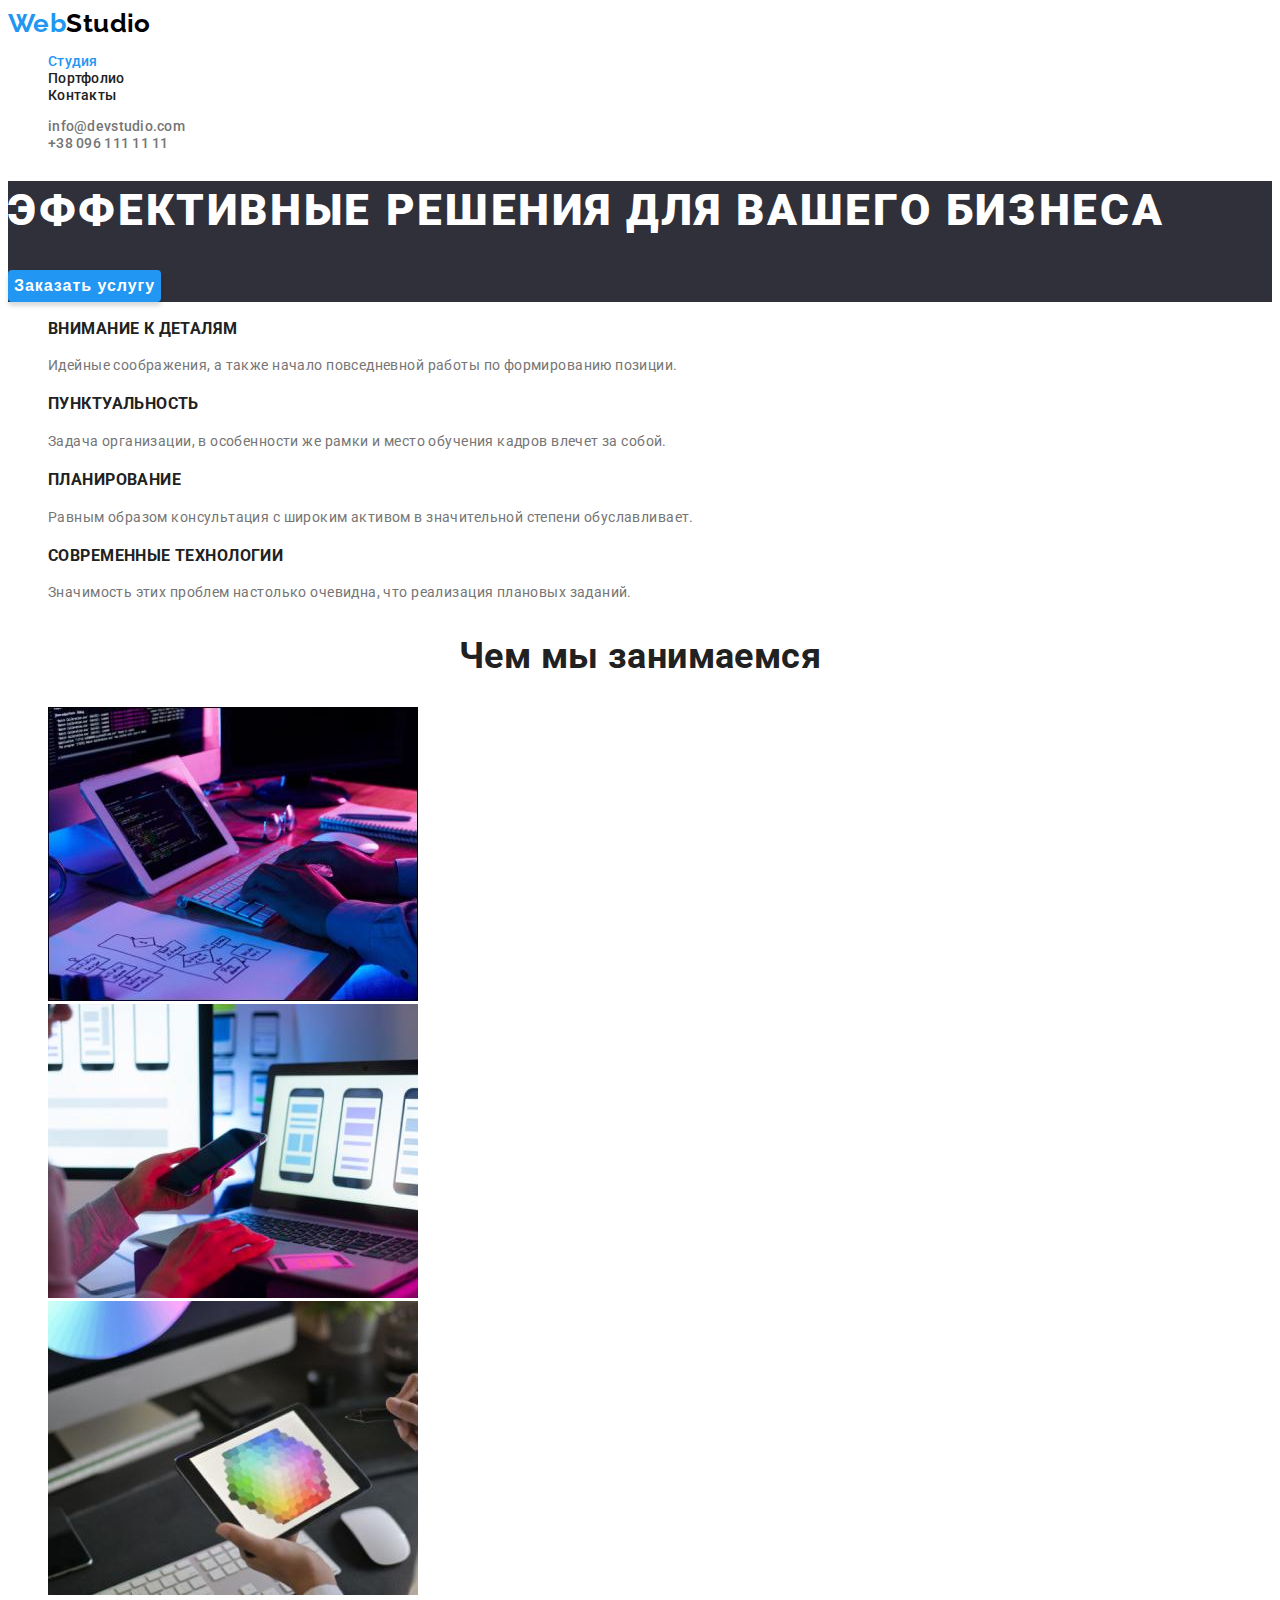
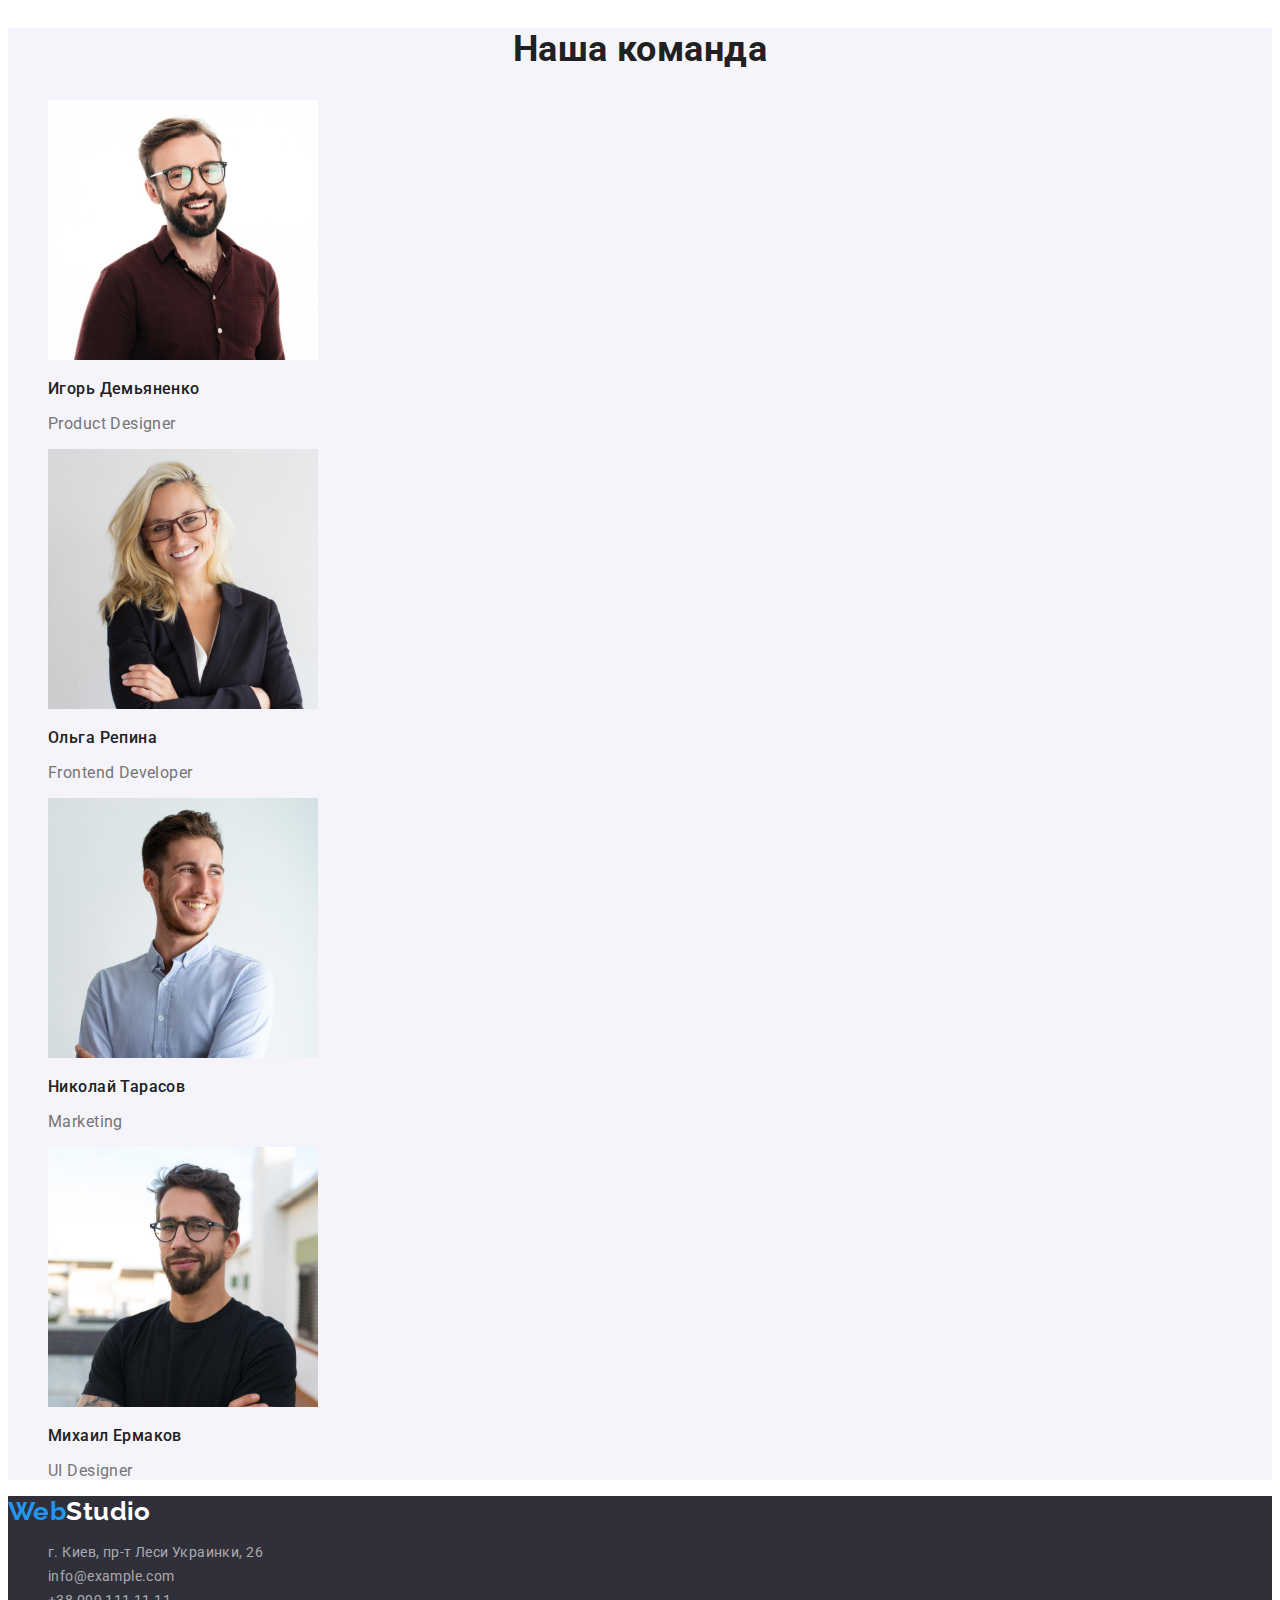
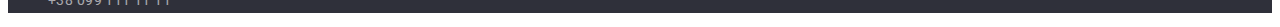
<file: index.html>
<!DOCTYPE html>
<html lang="ru">
<head>
    <meta charset="UTF-8">
    <meta http-equiv="X-UA-Compatible" content="IE=edge">
    <meta name="viewport" content="width=device-width, initial-scale=1.0">
    <link rel="stylesheet" href="https://cdnjs.cloudflare.com/ajax/libs/modern-normalize/1.1.0/modern-normalize.min.css" integrity="sha512-wpPYUAdjBVSE4KJnH1VR1HeZfpl1ub8YT/NKx4PuQ5NmX2tKuGu6U/JRp5y+Y8XG2tV+wKQpNHVUX03MfMFn9Q==" crossorigin="anonymous" referrerpolicy="no-referrer" />
    <link rel="preconnect" href="https://fonts.googleapis.com">
    <link rel="preconnect" href="https://fonts.gstatic.com" crossorigin>
    <link href="https://fonts.googleapis.com/css2?family=Raleway:wght@700&family=Roboto:wght@400;500;700;900&display=swap" rel="stylesheet"> 
    <link rel="stylesheet" href="./css/styles.css">
    <title>WebStudio</title>
</head>
<body>
    <!--Header-->
    <header class="page-header">
        <!--navigation section-->
        <nav>
        <a class="logo link" href="/">Web<span class="logo-header">Studio</span> </a>    
        <ul class="navigation-list list">
            <li class="navigation-item"> <a class="navigation-link link current" href="/">Студия</a> </li>
            <li class="navigation-item"><a class="navigation-link link" href="./portfolio.html">Портфолио</a> </li>
            <li class="navigation-item"><a class="navigation-link link" href="/">Контакты</a> </li>
        </ul>
        </nav>
        <!--contacts section-->
        <ul class="contacts-list list">
        <li class="contacts-item"><a class="contats-link link" href="mailto:info@devstudio.com">info@devstudio.com</a></li>
        <li class="contacts-item"><a class="contats-link link" href="tel:+380961111111">+38 096 111 11 11</a></li>
        </ul>
    </header>
    <!--Main body-->
    <main class="page-name">
        <!--hero section-->
        <section class="hero-section">
            <h1 class="hero-name">Эффективные решения для вашего бизнеса</h1>
            <button class="hero-button button" type="button">Заказать услугу</button>
        </section>
        <!--benefits section-->
        <section class="benefits-section">
            <h2 class="visually-hidden">Наши преимущества</h2>
            <ul class="benefits-list list">          
                <li class="benefits-item">
                    <h3 class="benefits-name">Внимание к деталям</h3>
                    <p class="benefits-text">Идейные соображения, а также начало повседневной работы по формированию позиции.</p>
                </li>
                <li class="benefits-item">
                    <h3 class="benefits-name">Пунктуальность</h3>
                    <p class="benefits-text">Задача организации, в особенности же рамки и место обучения кадров влечет за собой.</p>
                </li>
                <li class="benefits-item">
                    <h3 class="benefits-name">Планирование</h3>
                    <p class="benefits-text">Равным образом консультация с широким активом в значительной степени обуславливает.</p>
                </li>
                <li class="benefits-item">
                    <h3 class="benefits-name">Современные технологии</h3>
                    <p class="benefits-text">Значимость этих проблем настолько очевидна, что реализация плановых заданий.</p>
                </li>
            </ul>
        </section>
        <!--activity section-->
        <section>
            <h2 class="section-title">Чем мы занимаемся</h2>
            <ul class="activity-list list">
                <li class="activity-item">
                    <img src="./images/img1.jpg" 
                    alt="programer working his desk office" 
                    width="370"/>
                </li>
                <li class="activity-item">
                    <img src="./images/img2.jpg"
                    alt="smartphones"
                    width="370"/>
                </li>
                <li class="activity-item">
                    <img src="./images/img3.jpg"
                    alt="creative color"
                    width="370"/>
                </li>
            </ul>
        </section>
        <!--team section-->
        <section class="team-section">
            <h2 class="section-title">Наша команда</h2>
            <ul class="team-list list">
                <li class="team-item">
                    <img src="./images/team-member1.jpg"
                    alt="Игорь Демьяненко"
                    width="270"/>
                    <h3 class="team-name">Игорь Демьяненко</h3>
                    <p class="team-text">Product Designer</p>
                </li>
                <li class="team-item">
                    <img src="./images/team-member2.jpg"
                    alt="Ольга Репина"
                    width="270"/>
                    <h3 class="team-name">Ольга Репина</h3>
                    <p class="team-text">Frontend Developer</p>
                </li>
                <li class="team-item">
                    <img src="./images/team-member3.jpg"
                    alt="Николай Тарасов"
                    width="270"/>
                    <h3 class="team-name">Николай Тарасов</h3>
                    <p class="team-text">Marketing</p>
                </li>
                <li class="team-item">
                    <img src="./images/team-member4.jpg"
                    alt="Михаил Ермаков"
                    width="270"/>
                    <h3 class="team-name">Михаил Ермаков</h3>
                    <p class="team-text">UI Designer</p>
                </li>
            </ul>
        </section>
    </main>
    <!--Footer-->
    <footer class="page-footer">
        <a class="logo link" href="/">Web<span class="logo-footer">Studio</span> </a>
        <!--address section-->
        <address class="address">
        <ul class="adress-list list">
            <li class="address-item"><a class="address-link link" href="/">г. Киев, пр-т Леси Украинки, 26</a></li>
            <li class="address-item"><a class="address-link link" href="mailto:info@example.com">info@example.com</a></li>
            <li class="address-item"><a class="address-link link" href="tel:+380961111111">+38 099 111 11 11</a></li>
        </ul>
        </address>
    </footer>
</body>
</html>
</file>
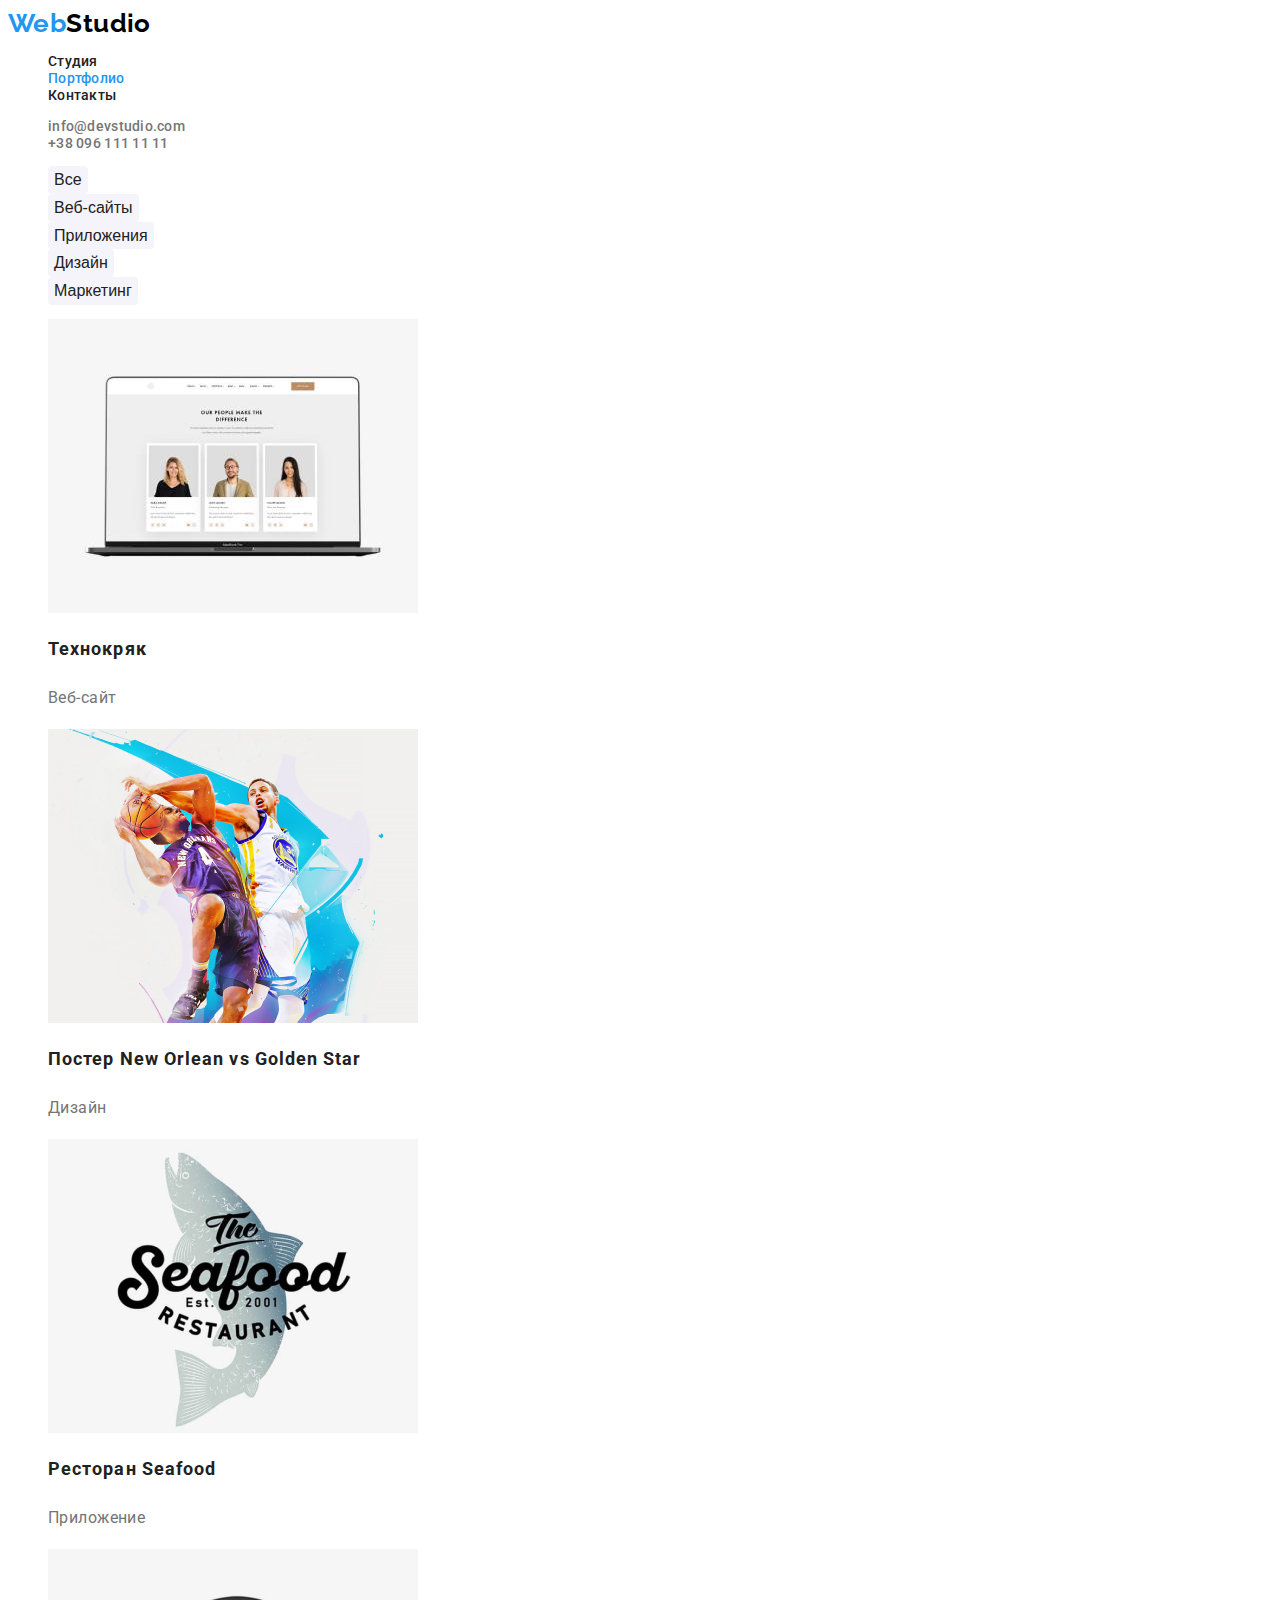
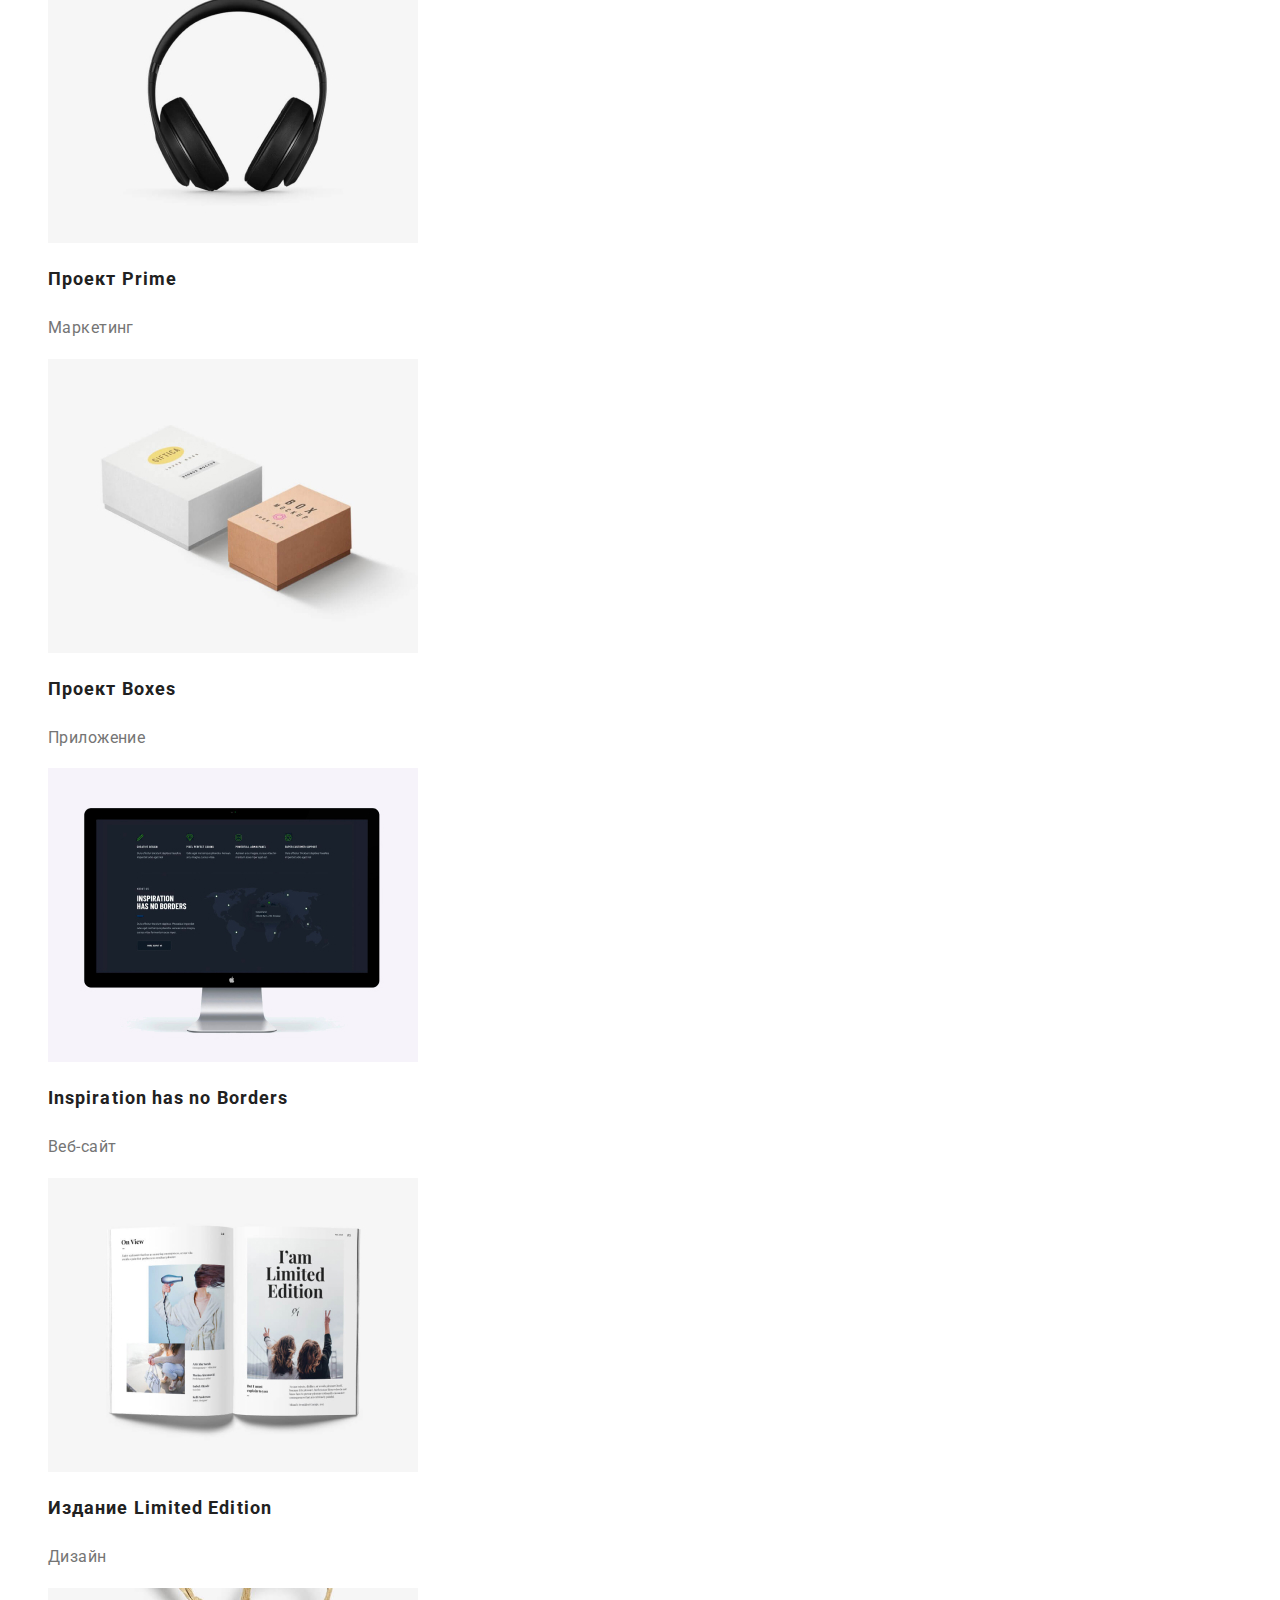
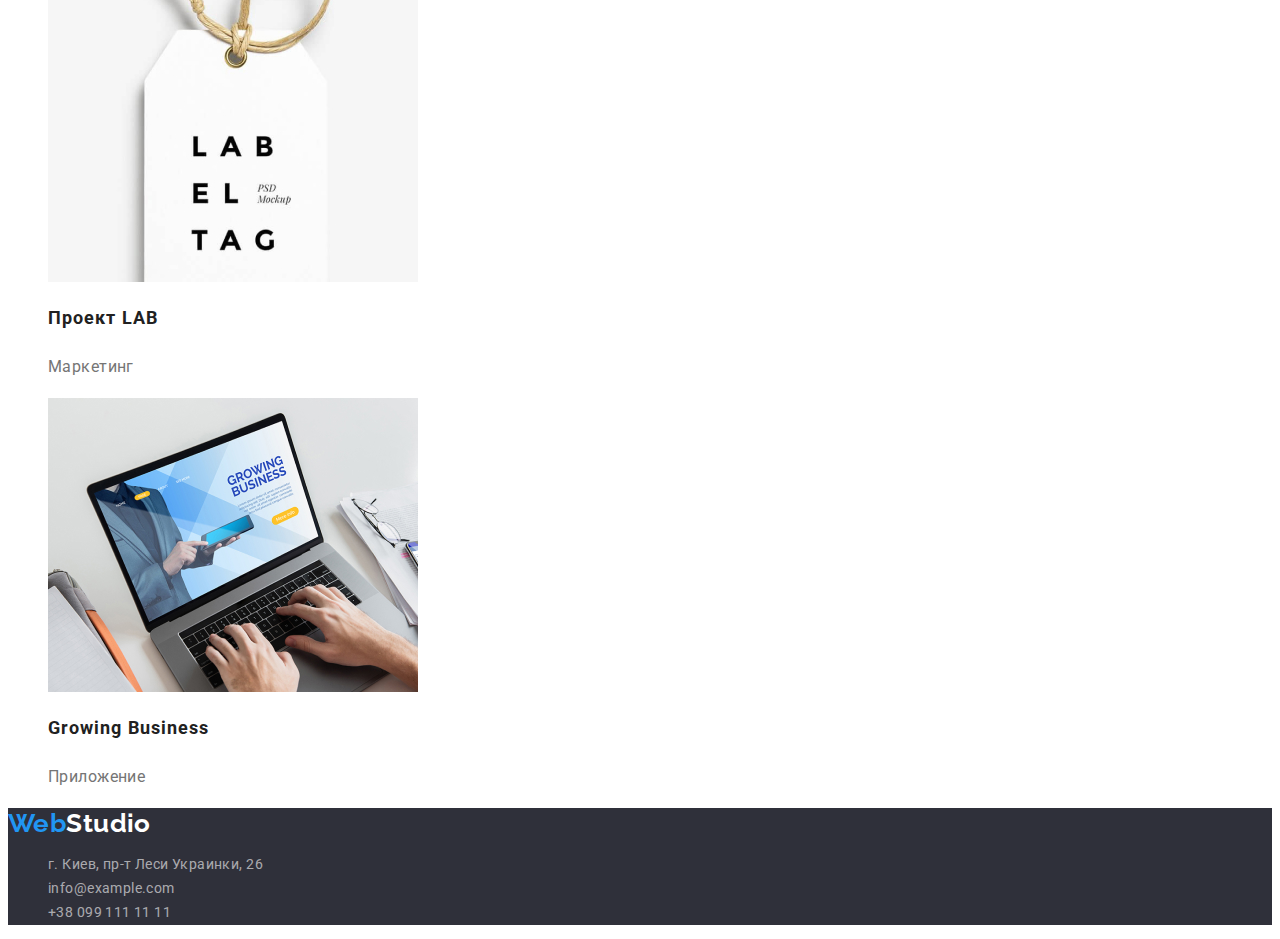
<file: portfolio.html>
<!DOCTYPE html>
<html lang="ru">
<head>
    <meta charset="UTF-8">
    <meta http-equiv="X-UA-Compatible" content="IE=edge">
    <meta name="viewport" content="width=device-width, initial-scale=1.0">
    <link rel="stylesheet" href="https://cdnjs.cloudflare.com/ajax/libs/modern-normalize/1.1.0/modern-normalize.min.css" integrity="sha512-wpPYUAdjBVSE4KJnH1VR1HeZfpl1ub8YT/NKx4PuQ5NmX2tKuGu6U/JRp5y+Y8XG2tV+wKQpNHVUX03MfMFn9Q==" crossorigin="anonymous" referrerpolicy="no-referrer" />
    <link rel="preconnect" href="https://fonts.googleapis.com">
    <link rel="preconnect" href="https://fonts.gstatic.com" crossorigin>
    <link href="https://fonts.googleapis.com/css2?family=Raleway:wght@700&family=Roboto:wght@400;500;700;900&display=swap" rel="stylesheet"> 
    <link rel="stylesheet" href="./css/styles.css">
    <title>Portfolio</title>
</head>
<body>
    <!--Header-->
    <header class="page-header">
        <!--navigation section-->
        <nav>
        <a class="logo link" href="/">Web<span class="logo-header">Studio</span> </a>    
        <ul class="navigation-list list">
            <li class="navigation-item"> <a class="navigation-link link" href="/">Студия</a> </li>
            <li class="navigation-item"><a class="navigation-link link current" href="./portfolio.html">Портфолио</a> </li>
            <li class="navigation-item"><a class="navigation-link link" href="/">Контакты</a> </li>
        </ul>
        </nav>
        <!--contacts section-->
        <ul class="contacts-list list">
        <li class="contacts-item"><a class="contats-link link" href="mailto:info@devstudio.com">info@devstudio.com</a></li>
        <li class="contacts-item"><a class="contats-link link" href="tel:+380961111111">+38 096 111 11 11</a></li>
        </ul>
    </header>
    <!--Main body-->
    <main class="page-main">
        <!--button section-->
        <section class="button-section">
            <h1 class="visually-hidden">Портфолио</h1>
            <ul class="button-list list">
                <li class="button-item"><button class="button-filter button" type="button">Все</button></li>
                <li class="button-item"><button class="button-filter button" type="button">Веб-сайты</button></li>
                <li class="button-item"><button class="button-filter button" type="button">Приложения</button></li>
                <li class="button-item"><button class="button-filter button" type="button">Дизайн</button></li>
                <li class="button-item"><button class="button-filter button" type="button">Маркетинг</button></li>
            </ul>
            <!--filter section-->
            <ul class="filter-list list">
                <li class="filter-item">
                    <a>
                    <img src="./images/portfolio1.jpg" 
                    alt="laptop screen"
                    width="370">
                    <h2 class="portfolio-title">Технокряк</h2>
                    <p class="portfolio-text">Веб-сайт</p>
                    </a>
                </li>
                <li class="filter-item">
                    <a>
                    <img src="./images/portfolio2.jpg" 
                    alt="basketball players"
                    width="370">
                    <h2 class="portfolio-title">Постер New Orlean vs Golden Star</h2>
                    <p class="portfolio-text">Дизайн</p>
                    </a>
                </li>
                <li class="filter-item">
                    <a>
                    <img src="./images/portfolio3.jpg" 
                    alt="shark"
                    width="370">
                    <h2 class="portfolio-title">Ресторан Seafood</h2>
                    <p class="portfolio-text">Приложение</p>
                    </a>
                </li>
                <li class="filter-item">
                    <a>
                    <img src="./images/portfolio4.jpg" 
                    alt="headphones"
                    width="370">
                    <h2 class="portfolio-title">Проект Prime</h2>
                    <p class="portfolio-text">Маркетинг</p>
                    </a>
                </li>
                <li class="filter-item">
                    <a>
                    <img src="./images/portfolio5.jpg" 
                    alt="boxes"
                    width="370">
                    <h2 class="portfolio-title">Проект Boxes</h2>
                    <p class="portfolio-text">Приложение</p>
                    </a>
                </li>
                <li class="filter-item">
                    <a>
                    <img src="./images/portfolio6.jpg" 
                    alt="screen"
                    width="370">
                    <h2 class="portfolio-title">Inspiration has no Borders</h2>
                    <p class="portfolio-text">Веб-сайт</p>
                    </a>
                </li>
                <li class="filter-item">
                    <a>
                    <img src="./images/portfolio7.jpg" 
                    alt="magazine"
                    width="370">
                    <h2 class="portfolio-title">Издание Limited Edition</h2>
                    <p class="portfolio-text">Дизайн</p>
                    </a>
                </li>
                <li class="filter-item">
                    <a>
                    <img src="./images/portfolio8.jpg" 
                    alt="lable"
                    width="370">
                    <h2 class="portfolio-title">Проект LAB</h2>
                    <p class="portfolio-text">Маркетинг</p>
                    </a>
                </li>
                <li class="filter-item">
                    <a>
                    <img src="./images/portfolio9.jpg" 
                    alt="laptop"
                    width="370">
                    <h2 class="portfolio-title">Growing Business</h2>
                    <p class="portfolio-text">Приложение</p>
                    </a>
                </li>
            </ul>
        </section>
    </main>
    <!--Footer-->
    <footer class="page-footer">
        <a class="logo link" href="/">Web<span class="logo-footer">Studio</span> </a>
        <!--address section-->
        <address class="address">
        <ul class="adress-list list">
            <li class="address-item"><a class="address-link link" href="/">г. Киев, пр-т Леси Украинки, 26</a></li>
            <li class="address-item"><a class="address-link link" href="mailto:info@example.com">info@example.com</a></li>
            <li class="address-item"><a class="address-link link" href="tel:+380961111111">+38 099 111 11 11</a></li>
        </ul>
        </address>
    </footer>
</body>
</html>
</file>
<file: css/styles.css>
:root {
    --primary-text-font: Roboto, sans-serif;
    --secondary-text-font: Raleway, sans-serif;
    --primary-text-color: #212121;
    --secondary-text-color: #757575;
    --accent-color: #2196F3;
    --primary-background-color: #2F303A;
    --secondary-background-color: #F5F4FA;
    --background-color: #E5E5E5;
    --general-white: #FFFFFF;
    --general-black: #000000;
}
/* utilities */
.link {
    text-decoration: none;
}
.list {
    list-style: none;
}
.button {
    border: none;
    cursor: pointer;
}
.visually-hidden {
    position: absolute;
    width: 1px;
    height: 1px;
    margin: -1px;
    border: 0;
    padding: 0;
    white-space: nowrap;
    clip-path: inset(100%);
    clip: rect(0 0 0 0);
    overflow: hidden;
}
body {
    font-family: var(--primary-text-font);
    color: var(--secondary-text-color);
    font-size: 14px;
    letter-spacing: 0.03em;
    font-style: normal;
}
/* header */
.logo {
    font-family: var(--secondary-text-font);
    font-weight: 700;
    font-size: 26px;
    line-height: 1.19;
    color: var(--accent-color);
}
.logo-header {
    color: var(--general-black);
}
.logo-footer {
    color: var(--general-white);
}
/* navigation */
.navigation-link {
    font-weight: 500;
    line-height: 1.14;
    letter-spacing: 0.02em;
    color: var(--primary-text-color);
}
.navigation-link:hover, .navigation-link:focus {
    color: var(--accent-color);
}
.navigation-link.current {
    color: var(--accent-color);
}
/* contacts */
.contats-link {
    font-weight: 500;
    line-height: 1.14;
    letter-spacing: 0.02em;
    color: inherit;
}
.contats-link:hover, .contats-link:focus {
    color: var(--accent-color);
}
/* hero */
.hero-section {
    background-color: var(--primary-background-color);
}
.hero-name {
    font-style: normal;
    font-weight: 900;
    font-size: 44px;
    line-height: 1.36;
    color: var(--general-white);
    letter-spacing: 0.06em;
    text-transform: uppercase;
}
.hero-button {
    font-weight: 700;
    font-size: 16px;
    line-height: 1.87;
    letter-spacing: 0.06em;
    color: var(--general-white);
    background-color: var(--accent-color);
    box-shadow: 0px 4px 4px rgba(0, 0, 0, 0.15);
    border-radius: 4px;
}
.hero-button:hover, .hero-button:focus {
    background-color: #188CE8
}
/* benefits */
.benefits-name {
    color: var(--primary-text-color);
    text-transform: uppercase;
    font-weight: 700;
}
.benefits-text {
    line-height: 1.71;
}
/* activity */
.section-title {
    font-weight: 700;
    font-size: 36px;
    line-height: 1.17;
    text-align: center;
    color: var(--primary-text-color);
}
/* team section */
.team-section {
    background-color: var(--secondary-background-color);
}
.team-name {
    font-weight: 500;
    font-size: 16px;
    line-height: 1.19;
    color: var(--primary-text-color);
}
.team-text {
    font-size: 16px;
    line-height: 1.19;
}
/* portfolio */
/* button-section */

.button-filter {
    color: var(--primary-text-color);
    background-color: var(--secondary-background-color);
    border-radius: 4px;
    font-weight: 500;
    font-size: 16px;
    line-height: 1.62;
    text-align: center;
}
.button-filter:hover, .button-filter:focus {
    color: var(--general-white);
    background-color: var(--accent-color);
}
/* filter section */
.portfolio-title {
    font-weight: 700;
    font-size: 18px;
    line-height: 2;
    letter-spacing: 0.06em;
    color: var(--primary-text-color);
}
.portfolio-text {
    font-size: 16px;
    line-height: 1.87;
}
/* page footer */
.page-footer {
    background-color: var(--primary-background-color);
}
.address {
    font-style: inherit;
}
.address-link {
    line-height: 1.71;
    color: rgba(255, 255, 255, 0.6);
}
.address-link:hover,
.address-link:focus {
    color: var(--general-white);
}
</file>
